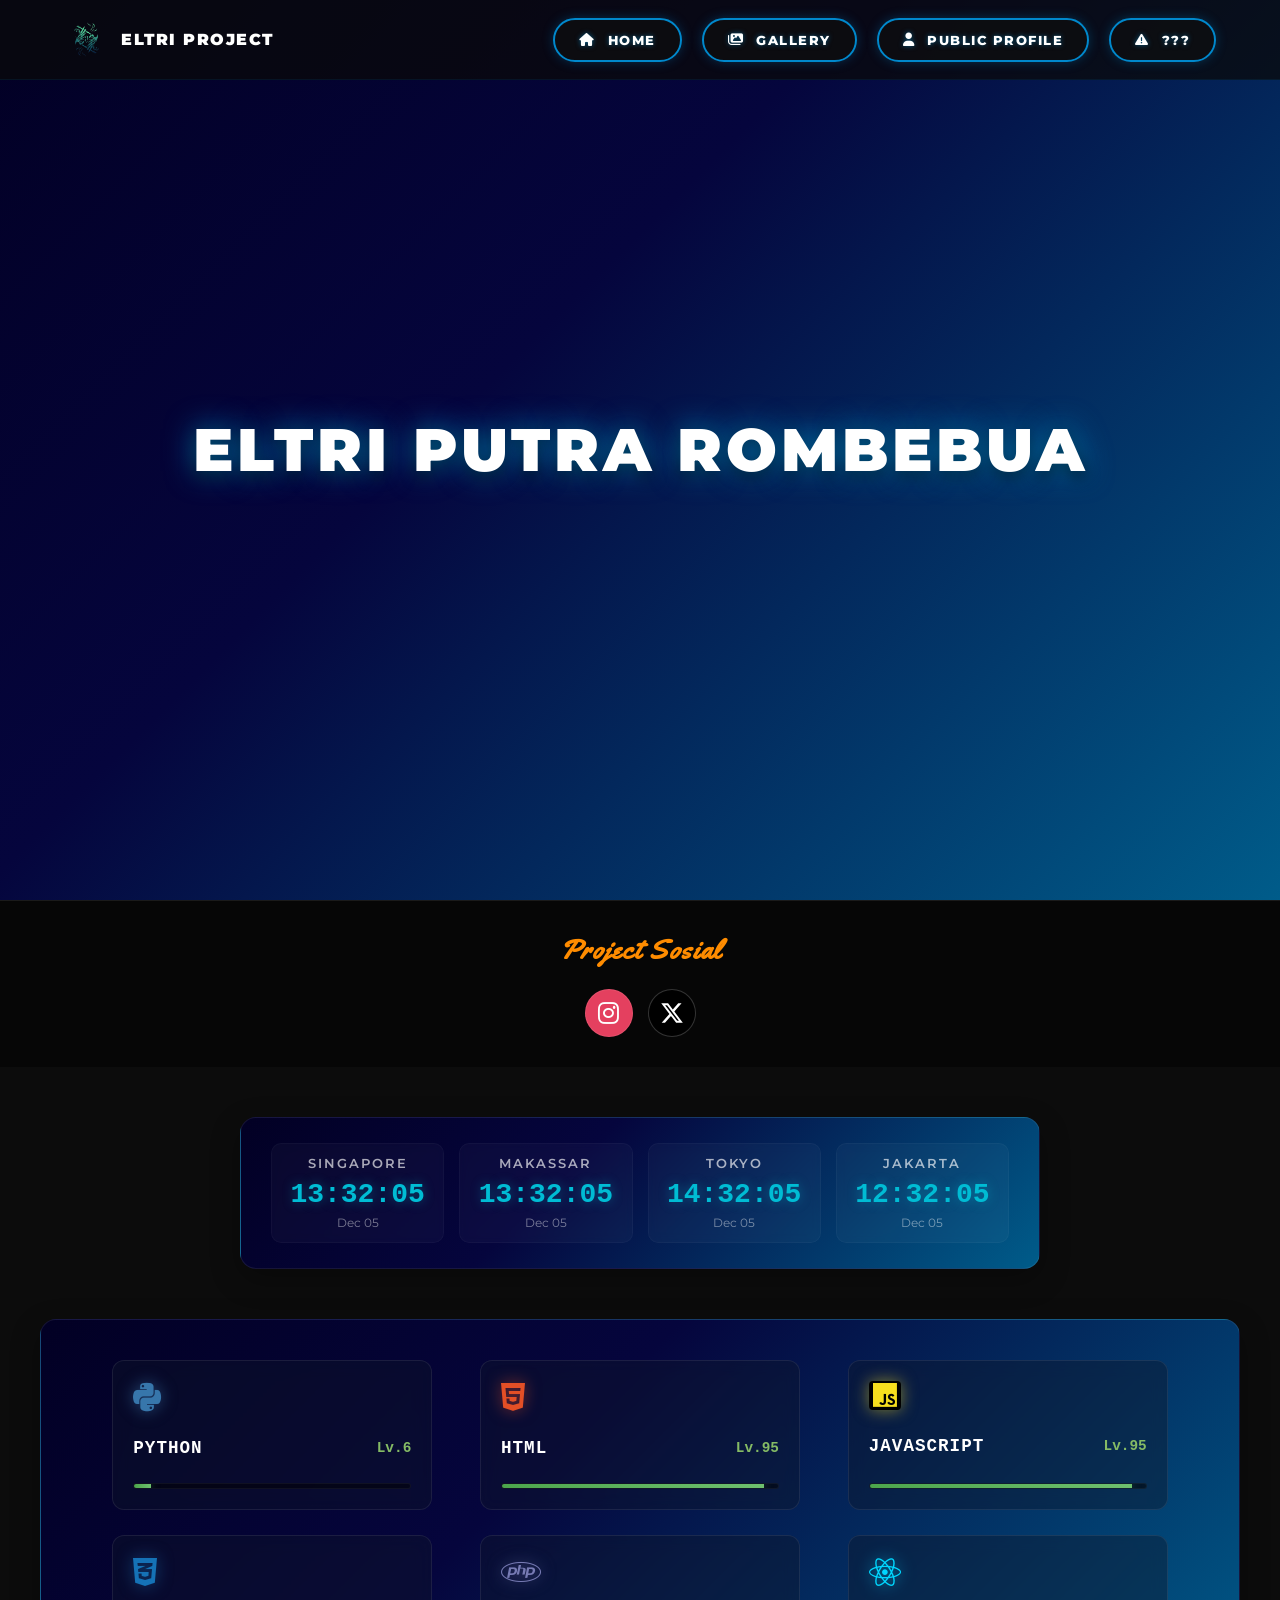
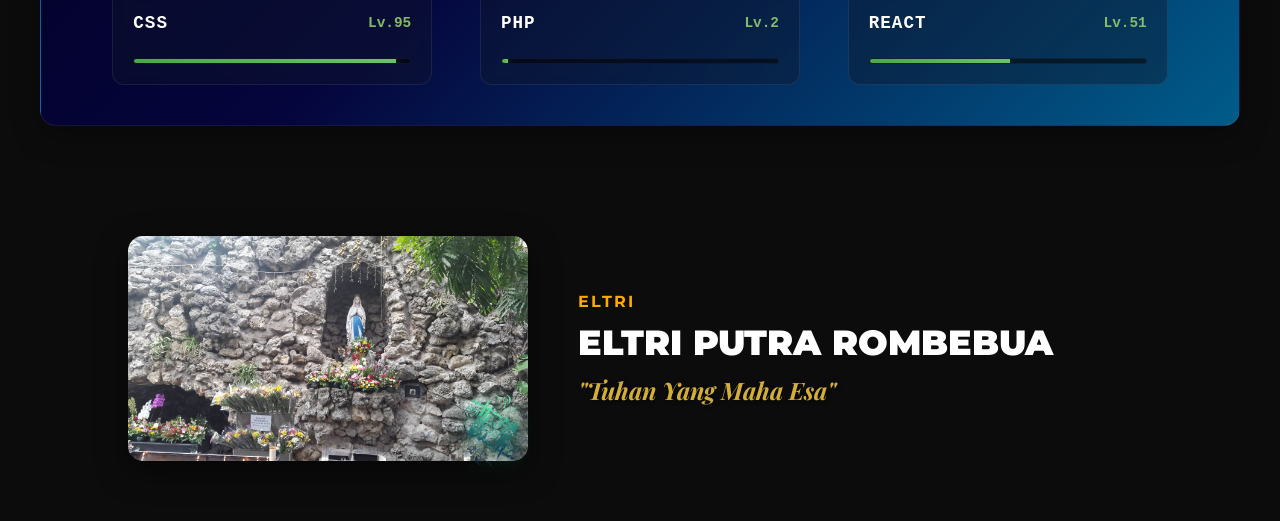
<file: index.html>
<!DOCTYPE html>
<html lang="id">
<head>
    <meta charset="UTF-8">
    <meta name="viewport" content="width=device-width, initial-scale=1.0">
    <title>ELTRI PROJECT</title>
    <meta name="theme-color" content="#000000">
    
    <link rel="icon" type="image/png" href="logo.png">
    <link href="https://fonts.googleapis.com/css2?family=Montserrat:wght@400;600;700;900&family=Playfair+Display:ital,wght@1,500;1,700&family=Yellowtail&display=swap" rel="stylesheet">
    
    <link rel="stylesheet" href="https://cdnjs.cloudflare.com/ajax/libs/font-awesome/6.4.0/css/all.min.css">
    <link rel="stylesheet" href="css/style.ndbxjda.css">

    <style>

        @media screen and (max-width: 768px) {
            .hero-content h1 {
                font-size: 20px !important;    
                line-height: 1.2 !important;   
                margin-top: 50px !important;   
                width: 100% !important;
                text-align: center !important;
            }
            .hero-content {
                padding: 0 20px !important;
            }
        }
        
        @media screen and (min-width: 769px) {
            .hero-content h1 {
                font-size: 60px !important;   
            }
        }
    </style>
</head>
<body>

    <script>
document.addEventListener('contextmenu', function(e) {
        e.preventDefault();
        alert("❌ SECURITY PROTOCOL: Hak Akses Hanya Untuk Master Eltri!");
    });


    document.addEventListener('selectstart', function(e) {
        e.preventDefault();
    });


    document.addEventListener('keydown', function(e) {

        if (e.keyCode === 123) {
            e.preventDefault();
            alert("🛡️ ELTRI SHIELD: Akses F12 Developer Tools Dikunci!");
            return false;
        }

        if (e.ctrlKey && e.shiftKey && e.keyCode === 73) {
            e.preventDefault();
            alert("🛡️ ELTRI SHIELD: Fitur Inspect Element Dikunci!");
            return false;
        }

        if (e.ctrlKey && e.shiftKey && e.keyCode === 74) {
            e.preventDefault();
            alert("🛡️ ELTRI SHIELD: Fitur Console Dikunci!");
            return false;
        }

        if (e.ctrlKey && e.shiftKey && e.keyCode === 67) {
            e.preventDefault();
            alert("🛡️ ELTRI SHIELD: Fitur Element Selector Dikunci!");
            return false;
        }

        if (e.ctrlKey && e.keyCode === 85) {
            e.preventDefault();
            alert("🛡️ ELTRI SHIELD: Dilarang Mengintip Source Code Utama!");
            return false;
        }

        if (e.ctrlKey && e.keyCode === 83) {
            e.preventDefault();
            alert("🛡️ ELTRI SHIELD: Dilarang Mendownload Halaman Ini!");
            return false;
        }
    });

    </script>    

<div id="root"></div>

    <script src="js/index.NSMKZs.js"></script>
    <script src="js/script.dbcsje.js"></script>
    
</body>
</html>
</file>
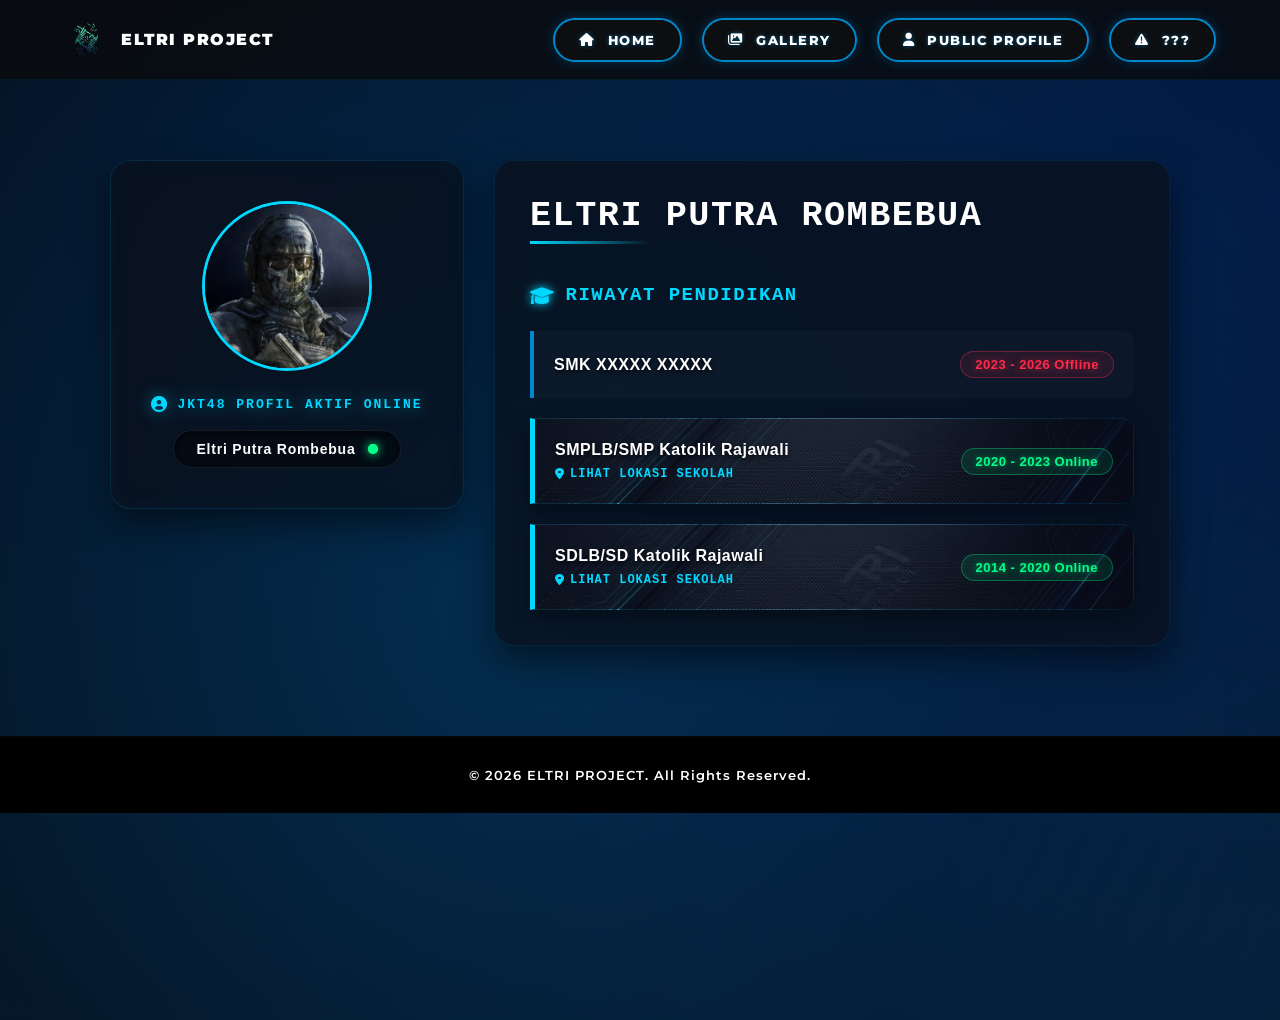
<file: proyek.html>
<!DOCTYPE html>
<html lang="id">
<head>
    <meta charset="UTF-8">
    <meta name="viewport" content="width=device-width, initial-scale=1.0">
    <title>Public Profile - ELTRI PROJECT</title>
    <link class="fav-icon" rel="icon" type="image/png" href="logo.png">
    
    <link href="https://fonts.googleapis.com/css2?family=Montserrat:wght@400;600;700;800;900&family=Roboto:wght@400;500&display=swap" rel="stylesheet">
    
    <link rel="stylesheet" href="https://cdnjs.cloudflare.com/ajax/libs/font-awesome/6.0.0/css/all.min.css">
    <link rel="stylesheet" href="css/style.hideen.ndbxjda.css">
    <link rel="stylesheet" href="css/gallery.hideNKDNEMS.css">
    
</head>
<body>

      <script>
        function toggleMenu() {
            const menu = document.getElementById('mobile-menu');
            const navLinks = document.getElementById('nav-links');
            if(menu && navLinks) {
                menu.classList.toggle('is-active');
                navLinks.classList.toggle('active');
            }
        }

    document.addEventListener('contextmenu', function(e) {
        e.preventDefault();
        alert("❌ SECURITY PROTOCOL: Hak Akses Hanya Untuk Master Eltri!");
    });


    document.addEventListener('selectstart', function(e) {
        e.preventDefault();
    });


    document.addEventListener('keydown', function(e) {

        if (e.keyCode === 123) {
            e.preventDefault();
            alert("🛡️ ELTRI SHIELD: Akses F12 Developer Tools Dikunci!");
            return false;
        }

        if (e.ctrlKey && e.shiftKey && e.keyCode === 73) {
            e.preventDefault();
            alert("🛡️ ELTRI SHIELD: Fitur Inspect Element Dikunci!");
            return false;
        }

        if (e.ctrlKey && e.shiftKey && e.keyCode === 74) {
            e.preventDefault();
            alert("🛡️ ELTRI SHIELD: Fitur Console Dikunci!");
            return false;
        }

        if (e.ctrlKey && e.shiftKey && e.keyCode === 67) {
            e.preventDefault();
            alert("🛡️ ELTRI SHIELD: Fitur Element Selector Dikunci!");
            return false;
        }

        if (e.ctrlKey && e.keyCode === 85) {
            e.preventDefault();
            alert("🛡️ ELTRI SHIELD: Dilarang Mengintip Source Code Utama!");
            return false;
        }

        if (e.ctrlKey && e.keyCode === 83) {
            e.preventDefault();
            alert("🛡️ ELTRI SHIELD: Dilarang Mendownload Halaman Ini!");
            return false;
        }
    });

</script>
<div id="root"></div>
        <script src="js/proyek.Zsneks.js"></script>
        <script src="js/script.dbcsje.js"></script>
</body>
</html>
</file>
<file: css/style.ndbxjda.css>
*{margin:0;padding:0;box-sizing:border-box;-webkit-tap-highlight-color:transparent}
@view-transition{navigation:auto}
::view-transition-old(root){animation:fade-out .3s cubic-bezier(.4,0,.2,1) both,scale-down .3s cubic-bezier(.4,0,.2,1) both}
::view-transition-new(root){animation:fade-in .4s cubic-bezier(.4,0,.2,1) both,slide-up .4s cubic-bezier(.1,.9,.2,1) both}
@keyframes fade-out{
from{opacity:1}
to{opacity:0}
}
@keyframes fade-in{
from{opacity:0}
to{opacity:1}
}
@keyframes scale-down{
from{transform:scale(1)}
to{transform:scale(.98)}
}
@keyframes slide-up{
from{transform:translateY(30px)}
to{transform:translateY(0)}
}
body{background-color:#0c0c0c!important;background:#0c0c0c!important;font-family:Montserrat,sans-serif;color:#fff!important;margin:0;padding:0;width:100%;min-height:100vh;overflow-x:hidden}
.hero{position:relative;width:100%;height:100vh;background:linear-gradient(135deg,#020024 0,#05053d 40%,#005c8a 100%)!important;display:flex;align-items:center;justify-content:center;overflow:hidden}
.hero-content{width:100%;max-width:1200px;padding:0 20px;text-align:center;z-index:5;position:relative}
.hero-content h1{font-family:Montserrat,sans-serif!important;font-weight:900!important;color:#fff!important;text-shadow:0 0 30px rgba(0,136,204,.85),0 4px 15px rgba(0,0,0,.9)!important;letter-spacing:4px;text-transform:uppercase;font-size:clamp(22px,5vw,56px)!important;line-height:1.2;white-space:nowrap}
.cubes{position:absolute;top:0;left:0;width:100%;height:100%;overflow:hidden;z-index:2;pointer-events:none;list-style:none;padding:0;margin:0}
.cubes li{position:absolute;display:block;border:2px solid rgba(0,188,212,.4)!important;background:rgba(0,188,212,.05)!important;bottom:-150px;animation:flyUp 18s linear infinite;border-radius:6px;box-shadow:0 0 15px rgba(0,188,212,.2)}
.cubes li:nth-child(1){left:5%;width:70px;height:70px;animation-delay:0s;animation-duration:16s}
.cubes li:nth-child(2){left:20%;width:35px;height:35px;animation-delay:3s;animation-duration:11s}
.cubes li:nth-child(3){left:40%;width:90px;height:90px;animation-delay:1s;animation-duration:20s}
.cubes li:nth-child(4){left:60%;width:45px;height:45px;animation-delay:0s;animation-duration:14s}
.cubes li:nth-child(5){left:75%;width:30px;height:30px;animation-delay:5s;animation-duration:12s}
.cubes li:nth-child(6){left:90%;width:110px;height:110px;animation-delay:2s;animation-duration:22s;border-color:rgba(0,255,204,.5)!important}
.cubes li:nth-child(7){left:12%;width:50px;height:50px;animation-delay:7s;animation-duration:15s}
.cubes li:nth-child(8){left:52%;width:25px;height:25px;animation-delay:4s;animation-duration:9s}
.cubes li:nth-child(9){left:82%;width:65px;height:65px;animation-delay:6s;animation-duration:17s}
@keyframes flyUp{
0%{transform:translateY(0) rotate(0);opacity:0;border-radius:4px}
10%{opacity:1}
90%{opacity:1}
100%{transform:translateY(-125vh) rotate(360deg);opacity:0;border-radius:50%}
}
.container-navbar{background:rgba(10,10,10,.75)!important;display:flex!important;justify-content:space-between!important;align-items:center!important;padding:0 5%!important;height:80px!important;position:fixed!important;top:0;left:0;width:100%;z-index:100000!important;border-bottom:1px solid rgba(0,136,204,.1)!important;transition:all .4s ease-in-out!important}
.container-navbar.navbar-scrolled{background:rgba(10,10,10,.98)!important;height:70px!important;border-bottom:1px solid rgba(0,136,204,.6)!important;box-shadow:0 5px 25px rgba(0,136,204,.3)!important}
.nav-left{display:flex!important;align-items:center!important;z-index:100002!important}
.logo-link{display:flex!important;align-items:center!important;gap:12px!important;text-decoration:none!important}
.logo{width:45px!important;height:45px!important;object-fit:contain!important}
.brand-text{color:#fff!important;font-weight:900!important;text-transform:uppercase!important;letter-spacing:1.5px!important}
.nav-right{display:flex!important;align-items:center!important}
.menu-item-btn.btn-gahar,.ul-navbar .btn-gahar,.ul-navbar li a,.ul-navbar li a.btn-gahar{font-family:Montserrat,sans-serif!important;font-weight:800!important;font-size:13px!important;letter-spacing:1.5px!important;text-transform:uppercase!important;color:#fff!important;background:rgba(15,15,15,.7)!important;border:2px solid #08c!important;border-radius:50px!important;padding:12px 24px!important;text-decoration:none!important;display:inline-flex!important;align-items:center!important;justify-content:center!important;gap:12px!important;white-space:nowrap!important;width:auto!important;text-shadow:0 0 5px rgba(0,136,204,.6)!important;box-shadow:0 0 12px rgba(0,136,204,.3)!important;transition:all .25s cubic-bezier(.4,0,.2,1)!important}
.menu-item-btn.btn-gahar:hover,.ul-navbar .btn-gahar:hover,.ul-navbar li a.btn-gahar:hover,.ul-navbar li a:hover{background:#08c!important;background-color:#08c!important;color:#fff!important;box-shadow:0 0 25px rgba(0,136,204,.9)!important;transform:translateY(-2px)!important}
@media screen and (min-width:769px){
.menu-toggle,.mobile-only{display:none!important}
.ul-navbar{display:flex!important;list-style:none!important;gap:20px!important}
}
@media screen and (max-width:768px){
.menu-toggle{display:flex!important;flex-direction:column!important;justify-content:center!important;align-items:center!important;gap:6px!important;cursor:pointer!important;z-index:100005!important;padding:10px!important;background:0 0!important;border:none!important;width:45px!important;height:45px!important;position:relative!important}
.menu-toggle span{display:block!important;width:28px!important;height:3px!important;background-color:#08c!important;border-radius:2px!important;transition:all .3s cubic-bezier(.4,0,.2,1)!important;box-shadow:0 0 8px rgba(0,136,204,.7)!important}
.menu-toggle.is-active span{background-color:#fff!important;background:#fff!important;box-shadow:0 0 10px rgba(255,255,255,.9)!important}
.menu-toggle.is-active span:nth-child(1){transform:translateY(9px) rotate(45deg)!important}
.menu-toggle.is-active span:nth-child(2){opacity:0!important;transform:scale(0)!important}
.menu-toggle.is-active span:nth-child(3){transform:translateY(-9px) rotate(-45deg)!important}
.ul-navbar{position:fixed!important;top:0!important;right:-100%!important;width:290px!important;height:100vh!important;background:rgba(15,15,15,.98)!important;display:flex!important;flex-direction:column!important;padding-top:130px!important;align-items:center!important;gap:25px!important;transition:right .3s cubic-bezier(.4,0,.2,1)!important;border-top-left-radius:30px!important;border-left:1px solid rgba(0,136,204,.2)!important;list-style:none!important;z-index:100001!important;box-shadow:-10px 0 30px rgba(0,0,0,.8)!important}
.ul-navbar.active{right:0!important}
.ul-navbar li{width:100%!important;display:flex!important;justify-content:center!important;padding:0 25px!important}
.ul-navbar .btn-gahar,.ul-navbar li a,.ul-navbar li a.btn-gahar{width:100%!important;justify-content:flex-start!important;padding:14px 20px!important;font-size:14px!important}
}
.profile-section{background-color:transparent!important;padding:60px 10%;color:#fff!important}
.container-flex{display:flex;align-items:center;gap:50px;flex-wrap:wrap;justify-content:center}
.image-wrapper{position:relative;display:inline-block}
.img-main{width:100%;max-width:400px;border-radius:15px;display:block;box-shadow:0 10px 30px rgba(0,0,0,.5)}
.floating-logo{position:absolute;bottom:-15px;right:-15px;width:100px;z-index:10;filter:drop-shadow(0 0 10px rgba(0, 255, 200, .5))}
.floating-logo img{width:100%;background:0 0!important}
.text-wrapper{flex:1;min-width:300px}
.label-eltri{color:#fa0;font-weight:700;letter-spacing:2px;text-transform:uppercase}
.name-title{font-size:35px;margin:10px 0;font-weight:900;color:#fff}
.visi-text{font-family:"Playfair Display",Georgia,serif;font-size:24px;font-style:italic;font-weight:700;color:#d4af37;text-shadow:1px 1px 4px rgba(0,0,0,.6);margin-top:5px}
.world-clock-container{display:flex;justify-content:space-between;align-items:center;gap:15px;padding:25px 30px;flex-wrap:nowrap;background:linear-gradient(135deg,#020024 0,#05053d 40%,#005c8a 100%);border-radius:16px;border:1px solid rgba(255,255,255,.08);max-width:800px;margin:50px auto;box-shadow:0 10px 30px rgba(0,0,0,.3);position:relative;overflow:hidden}
.world-clock-container .cubes{position:absolute!important;top:0;left:0;width:100%;height:100%;overflow:hidden;z-index:1;margin:0;padding:0;list-style:none;pointer-events:none}
.world-clock-container .cubes li{position:absolute;display:block;width:15px;height:15px;background:rgba(255,255,255,.07);border:1px solid rgba(255,255,255,.12);animation:animateClockCubes 12s linear infinite;bottom:-50px}
.world-clock-container .cubes li:nth-child(1){left:12%;width:35px;height:35px;animation-delay:0s}
.world-clock-container .cubes li:nth-child(2){left:45%;width:20px;height:20px;animation-delay:2s;animation-duration:7s}
.world-clock-container .cubes li:nth-child(3){left:68%;width:15px;height:15px;animation-delay:4s}
.world-clock-container .cubes li:nth-child(4){left:88%;width:30px;height:30px;animation-delay:1.5s;animation-duration:10s}
@keyframes animateClockCubes{
0%{transform:translateY(0) rotate(0);opacity:1;border-radius:0}
100%{transform:translateY(-350px) rotate(360deg);opacity:0;border-radius:50%}
}
.clock-card{display:flex;flex-direction:column;align-items:center;flex:1;min-width:140px;padding:12px;border-radius:10px;background:rgba(255,255,255,.03);border:1px solid rgba(255,255,255,.03);backdrop-filter:blur(4px);transition:transform .3s ease,background .3s ease;position:relative;z-index:5}
.clock-card:hover{background:rgba(255,255,255,.07);transform:translateY(-5px)}
.city-name{font-size:.8rem;font-weight:600;color:rgba(255,255,255,.65);letter-spacing:2px;margin-bottom:8px;text-transform:uppercase}
.time-display{font-size:1.75rem;font-weight:700;color:#00bcd4;text-shadow:0 0 12px rgba(0,188,212,.4);font-family:"Courier New",monospace}
.date-display{font-size:.75rem;color:rgba(255,255,255,.45);margin-top:5px}
@media screen and (max-width:768px){
.world-clock-container{display:grid!important;grid-template-columns:repeat(2,1fr)!important;gap:10px!important;padding:16px 12px!important;margin:20px auto!important;max-width:95%!important;border-radius:12px!important;flex-wrap:unset!important}
.clock-card{min-width:0!important;flex:none!important;padding:10px 5px!important;background:rgba(255,255,255,.04)!important;border-radius:8px!important}
.city-name{font-size:.65rem!important;letter-spacing:1px!important;margin-bottom:4px!important}
.time-display{font-size:1.2rem!important;text-shadow:0 0 6px rgba(0,188,212,.3)!important}
.date-display{font-size:.6rem!important;margin-top:3px!important}
}
.skills-section-wrapper{width:100%;padding:40px 0;display:flex;justify-content:center;align-items:center;background:linear-gradient(135deg,#020024 0,#05053d 40%,#005c8a 100%);border-radius:16px;border:1px solid rgba(255,255,255,.08);max-width:1200px;margin:0 auto 50px auto;box-shadow:0 10px 30px rgba(0,0,0,.3);position:relative;overflow:hidden}
.skills-section-wrapper .cubes{position:absolute!important;top:0;left:0;width:100%;height:100%;overflow:hidden;z-index:1;margin:0;padding:0;list-style:none;pointer-events:none}
.skills-section-wrapper .cubes li{position:absolute;display:block;width:15px;height:15px;background:rgba(255,255,255,.06);border:1px solid rgba(255,255,255,.1);animation:animateSkillCubes 14s linear infinite;bottom:-50px}
.skills-section-wrapper .cubes li:nth-child(1){left:15%;width:40px;height:40px;animation-delay:0s}
.skills-section-wrapper .cubes li:nth-child(2){left:35%;width:20px;height:20px;animation-delay:3s;animation-duration:8s}
.skills-section-wrapper .cubes li:nth-child(3){left:65%;width:25px;height:25px;animation-delay:1.5s}
.skills-section-wrapper .cubes li:nth-child(4){left:85%;width:35px;height:35px;animation-delay:4s;animation-duration:11s}
@keyframes animateSkillCubes{
0%{transform:translateY(0) rotate(0);opacity:1;border-radius:0}
100%{transform:translateY(-450px) rotate(360deg);opacity:0;border-radius:50%}
}
.skills-grid-container{display:grid!important;grid-template-columns:repeat(3,1fr)!important;gap:25px!important;width:90%;max-width:1100px;margin:0 auto!important;position:relative;z-index:5}
.rpg-skill-card{background:rgba(15,23,Slate,.4);background-color:rgba(15,23,42,.4)!important;border:1px solid rgba(255,255,255,.08);border-radius:12px;padding:20px;width:100%!important;max-width:320px;height:150px!important;backdrop-filter:blur(8px);font-family:"Courier New",monospace;box-sizing:border-box;display:flex!important;flex-direction:column!important;justify-content:space-between!important;transition:all .3s ease;margin:0 auto}
.rpg-skill-card:hover{transform:translateY(-5px);background:rgba(15,23,42,.6);border-color:rgba(76,166,76,.5);box-shadow:0 10px 20px rgba(0,0,0,.4)}
.skill-card-logo-zone{display:flex;justify-content:flex-start;align-items:center;width:100%;margin-bottom:5px}
.skill-icon-logo{font-size:2rem;filter:drop-shadow(0 2px 8px rgba(0, 0, 0, .3))}
.python-color{color:#3776ab;filter:drop-shadow(0 0 8px rgba(55, 118, 171, .6))}
.html-color{color:#e34f26;filter:drop-shadow(0 0 8px rgba(227, 79, 38, .6))}
.js-color{color:#f7df1e;background:#000;border-radius:4px;padding:1px 4px;font-size:1.7rem;filter:drop-shadow(0 0 8px rgba(247, 223, 30, .5))}
.css-color{color:#1572b6;filter:drop-shadow(0 0 8px rgba(21, 114, 182, .6))}
.php-color{color:#777bb4;filter:drop-shadow(0 0 8px rgba(119, 123, 180, .6))}
.react-color{color:#00d8ff;filter:drop-shadow(0 0 8px rgba(0, 216, 255, .6))}
.skill-card-header{display:flex;justify-content:space-between;align-items:center;width:100%;margin-bottom:6px}
.skill-title{font-size:1.1rem;font-weight:700;color:#fff;letter-spacing:1px}
.card-level{font-size:.9rem;color:#85bb65;font-weight:700}
.card-progress-bar{width:100%;height:6px;background:rgba(0,0,0,.5);border-radius:4px;overflow:hidden;border:1px solid rgba(255,255,255,.05)}
.progress-fill{height:100%;background:linear-gradient(90deg,#4ca64c,#6ec06e);box-shadow:0 0 10px rgba(76,166,76,.6)}
@media screen and (max-width:768px){
.skills-section-wrapper{max-width:95%!important;margin:20px auto!important;padding:25px 12px!important}
.skills-grid-container{grid-template-columns:repeat(2,1fr)!important;gap:12px!important;width:100%!important}
.rpg-skill-card{max-width:100%!important;height:125px!important;padding:12px 10px!important;border-radius:8px!important}
.skill-card-header{display:flex!important;flex-direction:column!important;align-items:flex-start!important;gap:2px!important;width:100%!important}
.skill-title{font-size:.85rem!important;white-space:nowrap!important;overflow:hidden!important;text-overflow:ellipsis!important;width:100%!important}
.card-level{font-size:.75rem!important}
.skill-icon-logo{font-size:1.5rem!important}
.js-color{font-size:1.3rem!important}
.card-progress-bar{height:4px!important}
}
.social-footer{background-color:rgba(0,0,0,.5)!important;padding:30px 0;text-align:center;width:100%;border-top:1px solid rgba(255,255,255,.08)}
.social-footer h3{margin-bottom:20px;font-family:Yellowtail,cursive;color:#ff8c00;font-size:28px;letter-spacing:1px}
.social-icons{display:flex;justify-content:center;align-items:center;gap:15px}
.social-icons a{display:inline-flex;align-items:center;justify-content:center;width:48px;height:48px;border-radius:50%;text-decoration:none;transition:all .3s cubic-bezier(.25,.8,.25,1);border:1px solid rgba(255,255,255,.08)}
.social-icons a i{color:#fff!important;font-size:24px!important}
.social-icons a.instagram{background-color:#e4405f!important}
.social-icons a.instagram:hover{background:linear-gradient(45deg,#f09433,#e6683c,#dc2743,#cc2366,#bc1888)!important;box-shadow:0 0 20px rgba(228,64,95,.6);transform:translateY(-4px) scale(1.05)}
.social-icons a.x-logo{background-color:#000!important;border:1px solid rgba(255,255,255,.2)}
.social-icons a.x-logo:hover{background-color:#fff!important;box-shadow:0 0 20px rgba(255,255,255,.6);transform:translateY(-4px) scale(1.05)}
.social-icons a.x-logo:hover .svg-x{fill:#000!important}
.social-icons a.x-logo .svg-x{fill:#fff;width:22px;height:22px;transition:.3s}
.main-footer{text-align:center;padding:30px;background:#000!important;color:#fff!important;font-size:13px;width:100%;border-top:1px solid rgba(255,255,255,.1)}
.status-dot-fixed{width:10px;height:10px;background-color:#0f8;border-radius:50%;position:relative;display:inline-block;box-shadow:0 0 10px #0f8;flex-shrink:0}
.status-dot-fixed::after{content:"";position:absolute;top:50%;left:50%;width:100%;height:100%;background-color:#0f8;border-radius:50%;transform:translate(-50%,-50%);animation:pulseEffect 2s infinite ease-in-out}
@keyframes pulseEffect{
0%{width:100%;height:100%;opacity:.8}
100%{width:300%;height:300%;opacity:0}
}
.public-profile,.public-profile div,.public-profile p,.public-profile span,.public-profile strong{font-family:Inter,-apple-system,BlinkMacSystemFont,"SF Pro Display","SF Pro Text","Helvetica Neue",sans-serif!important}
.info-section h2,.maps-link,.profile-name,.side-bar h3{font-family:'Share Tech Mono',-apple-system,BlinkMacSystemFont,monospace!important;letter-spacing:1px}
@keyframes neonPulse{
0%{box-shadow:0 0 15px rgba(0,216,255,.5),inset 0 0 10px rgba(0,216,255,.3)}
50%{box-shadow:0 0 30px rgba(0,216,255,.8),inset 0 0 15px rgba(0,216,255,.5)}
100%{box-shadow:0 0 15px rgba(0,216,255,.5),inset 0 0 10px rgba(0,216,255,.3)}
}
@keyframes onlineBlink{
0%{transform:scale(1);opacity:1;box-shadow:0 0 8px #0f6,0 0 15px #0f6}
50%{transform:scale(1.1);opacity:.7;box-shadow:0 0 4px #0f6,0 0 8px #0f6}
100%{transform:scale(1);opacity:1;box-shadow:0 0 8px #0f6,0 0 15px #0f6}
}
.rpg-profile-sidebar{transition:all .4s cubic-bezier(.175,.885,.32,1.275)!important}
.rpg-profile-sidebar:hover{transform:translateY(-8px);border-color:rgba(0,216,255,.5)!important;box-shadow:0 20px 40px rgba(0,0,0,.6),0 0 20px rgba(0,216,255,.2)!important;background:rgba(10,15,26,.85)!important}
.education-item{transition:all .3s cubic-bezier(.25,.8,.25,1)!important;position:relative}
.education-item:hover{transform:translateX(8px);border-color:#00d8ff!important;background:rgba(12,20,38,.85) url(image/eltripro.) no-repeat center center/cover!important;box-shadow:0 8px 25px rgba(0,216,255,.15)!important}
.education-item::before{content:'';position:absolute;top:0;left:0;width:100%;height:100%;background:rgba(10,15,30,.7);z-index:1}
</file>
<file: css/style.hideen.ndbxjda.css>
@import url(./style.ndbxjda.css);
</file>
<file: css/gallery.hideNKDNEMS.css>
@import url(./gallery.NKDNEMS.css);
</file>
